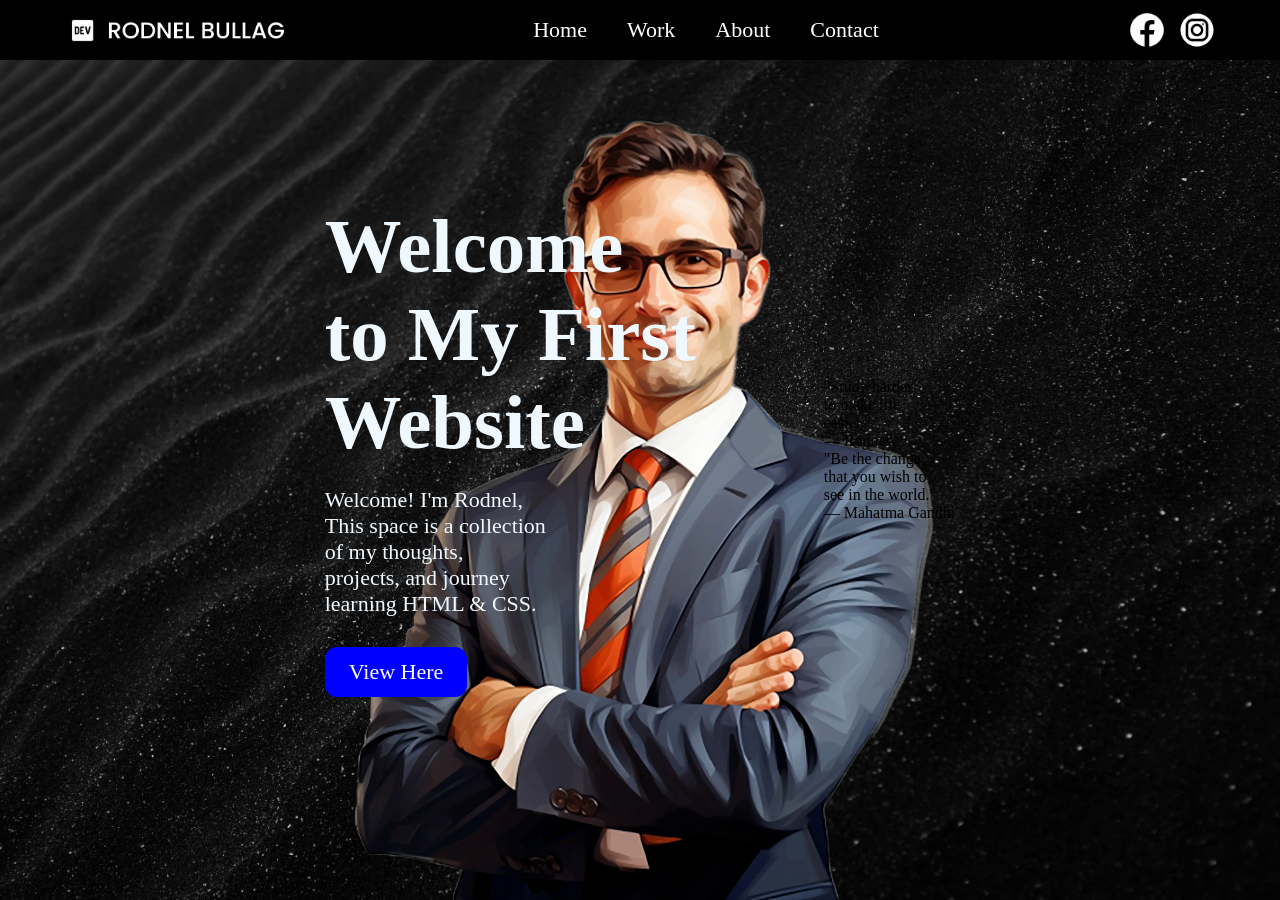
<file: index.html>
<!DOCTYPE html>
<html lang="en">
<head>
    <meta charset="UTF-8">
    <meta name="viewport" content="width=device-width, initial-scale=1.0">
    <title>Rodnel | Portfolio</title>

    <link rel="stylesheet" href="css/reset.css">
    <link rel="stylesheet" href="css/nav.css">
    <link rel="stylesheet" href="css/hero.css">
</head>

<body>

    <nav class="navigation-container">

        <a href="#" class="navigation-header" aria-label="Home"></a>

        <div class="navigation-text-buttons">
            <a href="#">Home</a>
            <a href="#">Work</a>
            <a href="#">About</a>
            <a href="#">Contact</a>
        </div>

        <div class="navigation-social-media">
            <a href="#" class="navigation-facebook" aria-label="Facebook"></a>
            <a href="#" class="navigation-instagram" aria-label="Instagram"></a>
        </div>

    </nav>

    <main>

        <section class="main-intro">

            <h1>
                Welcome<br>
                to My First<br>
                Website
            </h1>

            <p>
                Welcome! I'm Rodnel,<br>
                This space is a collection<br>
                of my thoughts,<br>
                projects, and journey<br>
                learning HTML & CSS.
            </p>

            <a href="#">View Here</a>

        </section>

        <aside class="main-quotes">

            <blockquote class="main-quotes1">
                <p>
                    "Study harder<br>
                    to make life<br>
                    easier."
                </p>

                <footer>— Rodnel</footer>
            </blockquote>

            <blockquote class="main-quotes2">
                <p>
                    "Be the change<br>
                    that you wish to<br>
                    see in the world."
                </p>

                <footer>— Mahatma Gandhi</footer>
            </blockquote>

        </aside>

    </main>

</body>
</html>
</file>
<file: css/nav.css>
.navigation-container {
    position: fixed;
    top: 0;
    width: 100%;
    height: 60px;
    background-color: black;

    display: flex;
    justify-content: space-between;
    align-items: center;

    padding: 0 5%;
    z-index: 1000;
}

.navigation-header {
    width: 220px;
    height: 100%;

    background-image: url(../img/Logo1.png);
    background-size: contain;
    background-repeat: no-repeat;
    background-position: center;

    margin: 0;
}

.navigation-text-buttons {
    display: flex;
    align-items: center;
    gap: 20px;
}

.navigation-text-buttons a {
    color: white;
    font-size: 22px;
    padding: 10px;
    transition: .3s;
}

.navigation-text-buttons a:hover {
    color: rgb(92,245,95);
}

.navigation-social-media {
    display: flex;
    align-items: center;
    gap: 12px;

    margin: 0;
}

.navigation-facebook,
.navigation-instagram {
    width: 38px;
    height: 38px;
    background-repeat: no-repeat;
    background-size: cover;
}

.navigation-facebook {
    background-image: url(../img/Facebook-w.png);
}

.navigation-facebook:hover {
    background-image: url(../img/Facebook.png);
}

.navigation-instagram {
    background-image: url(../img/instagram-white.png);
}

.navigation-instagram:hover {
    background-image: url(../img/instagram.png);
}

@media (max-width: 768px) {

    .navigation-container {
        padding: 0 20px;
    }

    .navigation-header {
        width: 170px;
    }

    .navigation-text-buttons {
        gap: 10px;
    }

    .navigation-text-buttons a {
        font-size: 18px;
        padding: 6px;
    }

    .navigation-facebook,
    .navigation-instagram {
        width: 30px;
        height: 30px;
    }

}

@media (max-width: 480px) {

    .navigation-container {
        height: auto;
        padding: 12px 15px;

        flex-direction: column;
        gap: 10px;
    }

    .navigation-header {
        width: 150px;
        height: 45px;
    }

    .navigation-text-buttons {
        flex-wrap: wrap;
        justify-content: center;
        gap: 5px;
    }

    .navigation-text-buttons a {
        font-size: 16px;
        padding: 5px;
    }

    .navigation-social-media {
        gap: 8px;
    }

    .navigation-facebook,
    .navigation-instagram {
        width: 28px;
        height: 28px;
    }

}
</file>
<file: css/hero.css>
main {
    width: 100%;
    min-height: 100vh;

    background-image: url(../img/guy.png), url(../img/mainbackground.jpg);
    background-repeat: no-repeat;
    background-position: bottom center, center;
    background-size: 90vh, cover;

    display: flex;
    justify-content: center;
    align-items: center;
    gap: clamp(40px, 10vw, 300px);

    padding: 0 5%;
}

.main-intro h1 {
    font-size: clamp(48px, 6vw, 84px);
    margin-bottom: 20px;
    color: aliceblue;
}

.main-intro p {
    font-size: clamp(18px, 2vw, 22px);
    color: aliceblue;
}

.main-intro a {
    display: inline-block;
    margin-top: 30px;
    padding: 12px 24px;
    font-size: 22px;
    color: white;
    background: blue;
    border-radius: 12px;
}

@media (max-width: 768px) {

    main {
        flex-direction: column;
        text-align: center;

        gap: 50px;
        padding: 100px 20px 40px;

        background-size: 55vw, cover;
        background-position: bottom center, center;
    }

    .main-intro h1 {
        font-size: 48px;
    }

    .main-intro p {
        font-size: 18px;
    }

    .main-intro a {
        margin: 25px auto 0;
    }

    .main-quotes1,
    .main-quotes2 {
        margin: 0;
        font-size: 18px;
        text-align: left;
    }

    .main-quotes2 {
        margin-top: 20px;
    }

}

@media (max-width: 480px) {

    main {
        min-height: 100vh;

        padding: 120px 20px 40px;

        background-size: 70vw, cover;
        background-position: bottom center, center;
    }

    .main-intro h1 {
        font-size: 34px;
        line-height: 42px;
    }

    .main-intro p {
        font-size: 16px;
        line-height: 24px;
    }

    .main-intro a {
        font-size: 18px;
        padding: 10px 20px;
    }

    .main-quotes1,
    .main-quotes2 {
        font-size: 16px;
        padding-left: 15px;
    }

}

@media (max-width: 768px) {

    main {
        flex-direction: column;
        justify-content: flex-start;
        align-items: center;
        text-align: center;

        min-height: 100vh;
        padding: 100px 20px 40px;

        gap: 40px;

        background-size: 60vw, cover;
        background-position: bottom center, center;
    }

    .main-quotes {
        width: 100%;
    }

    .main-quotes1,
    .main-quotes2 {
        margin: 20px 0;
        text-align: left;
    }

}
</file>
